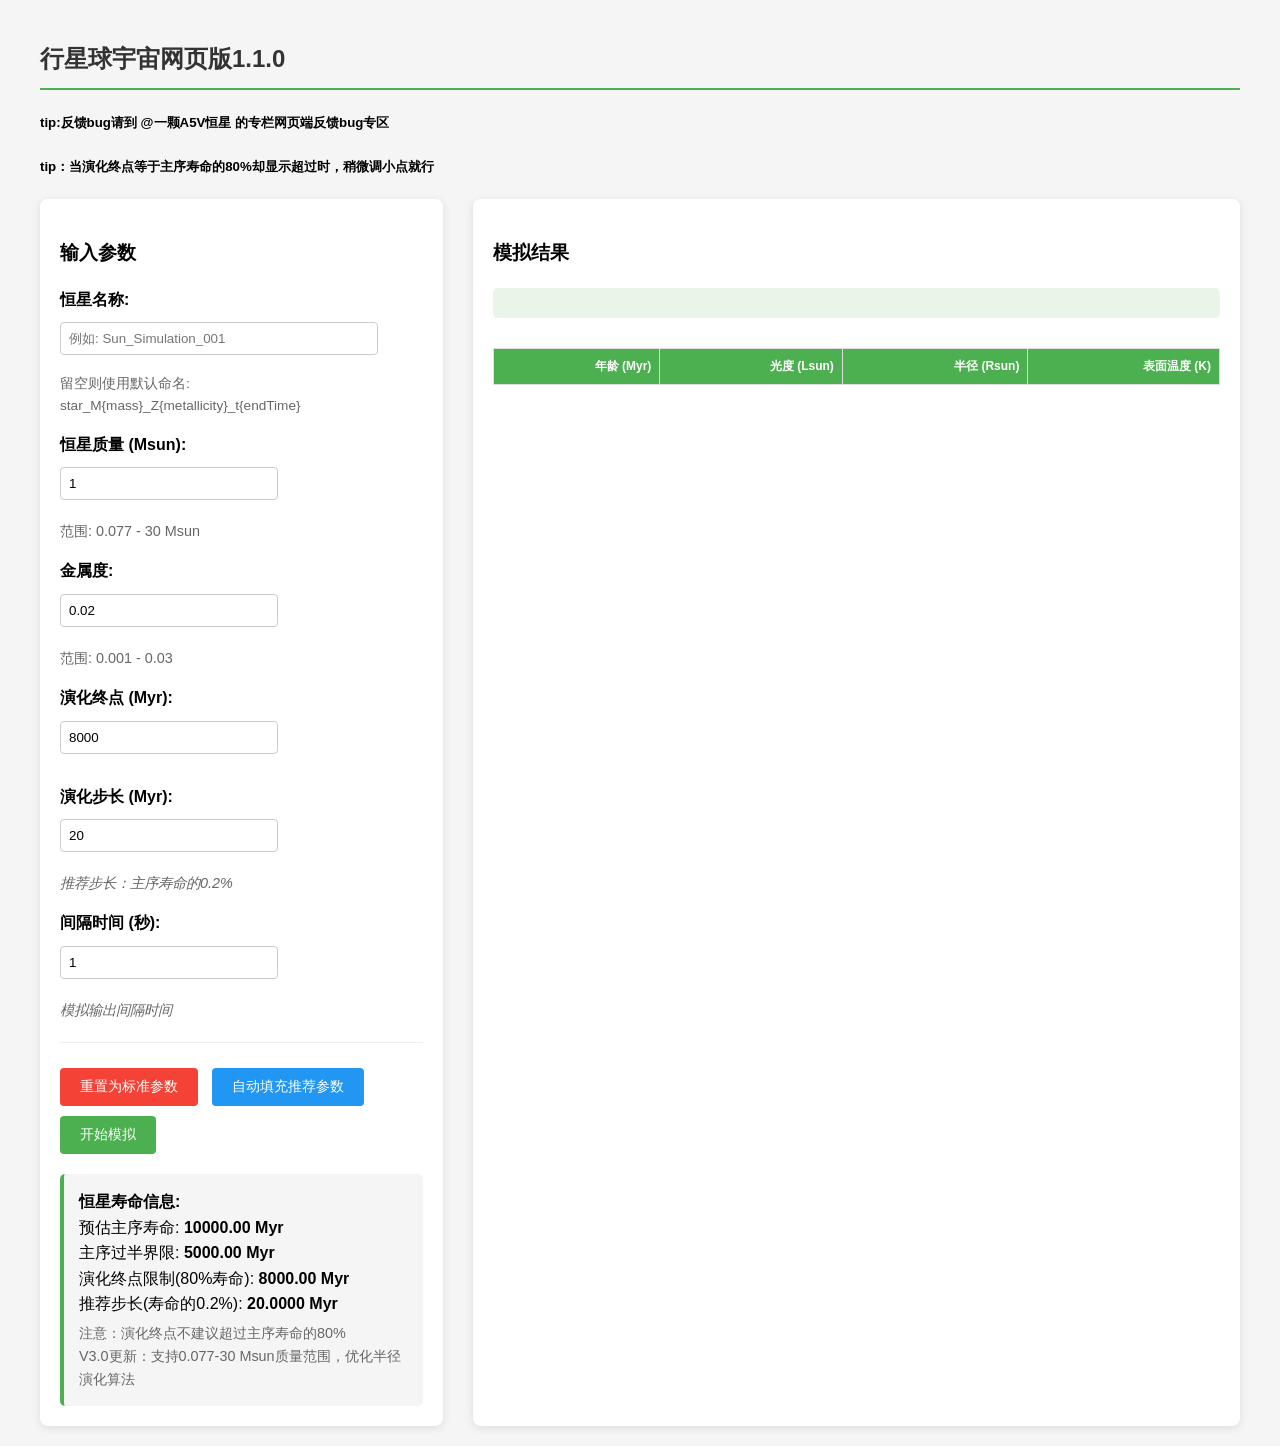
<file: index.html>
<!DOCTYPE html>
<html lang="en">
<head>
    <meta charset="UTF-8">
    <meta name="viewport" content="width=device-width, initial-scale=1.0">
    <title>行星球宇宙</title>
    <style>
        body {
            font-family: Arial, sans-serif;
            max-width: 1200px;
            margin: 0 auto;
            padding: 20px;
            line-height: 1.6;
            background-color: #f5f5f5;
        }
        
        h2 {
            color: #333;
            border-bottom: 2px solid #4CAF50;
            padding-bottom: 10px;
            margin-bottom: 20px;
        }
        
        .container {
            display: flex;
            gap: 30px;
        }
        
        .input-section {
            flex: 1;
            background-color: white;
            padding: 20px;
            border-radius: 8px;
            box-shadow: 0 2px 10px rgba(0,0,0,0.1);
        }
        
        .output-section {
            flex: 2;
            background-color: white;
            padding: 20px;
            border-radius: 8px;
            box-shadow: 0 2px 10px rgba(0,0,0,0.1);
        }
        
        label {
            display: inline-block;
            width: 180px;
            margin-bottom: 10px;
            font-weight: bold;
        }
        
        input[type="number"], input[type="text"] {
            width: 200px;
            padding: 8px;
            margin-bottom: 15px;
            border: 1px solid #ccc;
            border-radius: 4px;
        }
        
        button {
            color: white;
            padding: 10px 20px;
            border: none;
            border-radius: 4px;
            cursor: pointer;
            font-size: 14px;
            margin-right: 10px;
            margin-top: 10px;
        }
        
        #reset-btn {
            background-color: #f44336;
        }
        
        #reset-btn:hover {
            background-color: #d32f2f;
        }
        
        #calc-recommend-btn {
            background-color: #2196F3;
        }
        
        #calc-recommend-btn:hover {
            background-color: #1976D2;
        }
        
        #submit-btn {
            background-color: #4CAF50;
        }
        
        #submit-btn:hover {
            background-color: #45a049;
        }
        
        #stop-btn {
            background-color: #ff9800;
            display: none;
        }
        
        #stop-btn:hover {
            background-color: #f57c00;
        }
        
        #download-btn {
            background-color: #f44336; /* 改为红色 */
        }
        
        #download-btn:hover {
            background-color: #d32f2f; /* 深红色悬停效果 */
        }
        
        .warning {
            color: red;
            margin-left: 10px;
            font-size: 0.9em;
        }
        
        .success {
            color: green;
            margin-left: 10px;
            font-size: 0.9em;
        }
        
        #lifetime-info {
            margin-top: 20px;
            padding: 15px;
            background-color: #f5f5f5;
            border-radius: 5px;
            border-left: 4px solid #4CAF50;
        }
        
        .input-group {
            margin-bottom: 15px;
        }
        
        .range-info {
            color: #666;
            font-size: 0.9em;
            margin-top: 5px;
        }
        
        .info-note {
            font-size: 0.9em;
            color: #666;
            margin-top: 5px;
            font-style: italic;
        }
        
        .button-group {
            margin-top: 20px;
            padding-top: 15px;
            border-top: 1px solid #eee;
        }
        
        #status {
            margin-top: 10px;
            padding: 10px;
            border-radius: 4px;
            display: none;
        }
        
        .status-running {
            background-color: #fff3cd;
            color: #856404;
            border: 1px solid #ffeaa7;
        }
        
        .status-complete {
            background-color: #d4edda;
            color: #155724;
            border: 1px solid #c3e6cb;
        }
        
        .status-stopped {
            background-color: #e2e3e5;
            color: #383d41;
            border: 1px solid #d6d8db;
        }
        
        .status-error {
            background-color: #f8d7da;
            color: #721c24;
            border: 1px solid #f5c6cb;
        }
        
        #output-table {
            width: 100%;
            border-collapse: collapse;
            margin-top: 20px;
            font-size: 12px;
        }
        
        #output-table th, #output-table td {
            border: 1px solid #ddd;
            padding: 8px;
            text-align: right;
        }
        
        #output-table th {
            background-color: #4CAF50;
            color: white;
            position: sticky;
            top: 0;
        }
        
        #output-table tr:nth-child(even) {
            background-color: #f2f2f2;
        }
        
        #output-table tr:hover {
            background-color: #ddd;
        }
        
        .table-container {
            max-height: 500px;
            overflow-y: auto;
            margin-top: 10px;
        }
        
        #simulation-info {
            margin-top: 20px;
            padding: 15px;
            background-color: #e8f5e8;
            border-radius: 5px;
        }
        
        .star-name-input {
            width: 300px !important;
        }
        
        .name-info {
            font-size: 0.85em;
            color: #666;
            margin-top: 3px;
        }
        
        .input-with-button {
            display: flex;
            align-items: center;
            gap: 10px;
        }
        
        .input-with-button input {
            margin-bottom: 0;
        }
    </style>
</head>
<body>
    <h2>行星球宇宙网页版1.1.0</h2>
    <h5>tip:反馈bug请到 @一颗A5V恒星 的专栏网页端反馈bug专区</h5>
    <h5>tip：当演化终点等于主序寿命的80%却显示超过时，稍微调小点就行</h5>
    <div class="container">
        <div class="input-section">
            <h3>输入参数</h3>
            
            <div class="input-group">
                <label for="star-name">恒星名称:</label>
                <input id="star-name" type="text" class="star-name-input" placeholder="例如: Sun_Simulation_001">
                <div class="name-info">留空则使用默认命名: star_M{mass}_Z{metallicity}_t{endTime}</div>
            </div>
            
            <div class="input-group">
                <label for="mass">恒星质量 (Msun):</label>
                <input id="mass" type="number" max="30" min="0.077" step="0.001" value="1.0">
                <div class="range-info">范围: 0.077 - 30 Msun</div>
            </div>
            
            <div class="input-group">
                <label for="metallicity">金属度:</label>
                <input id="metallicity" type="number" step="0.0001" value="0.02">
                <div id="metallicity-range" class="range-info">范围: 0.001 - 0.03</div>
            </div>
            
            <div class="input-group">
                <label for="end-time">演化终点 (Myr):</label>
                <input id="end-time" type="number" min="0" step="1">
                <div id="end-time-warning" class="warning"></div>
                <div id="end-time-success" class="success"></div>
            </div>
            
            <div class="input-group">
                <label for="step-size">演化步长 (Myr):</label>
                <input id="step-size" type="number" min="0.001" step="0.001">
                <div id="step-size-warning" class="warning"></div>
                <div class="info-note">推荐步长：主序寿命的0.2%</div>
            </div>
            
            <div class="input-group">
                <label for="refresh-time">间隔时间 (秒):</label>
                <input id="refresh-time" type="number" min="0" step="0.1" value="1">
                <div class="info-note">模拟输出间隔时间</div>
            </div>
            
            <div class="button-group">
                <button id="reset-btn">重置为标准参数</button>
                <button id="calc-recommend-btn">自动填充推荐参数</button>
                <button id="submit-btn">开始模拟</button>
                <button id="stop-btn">停止模拟</button>
            </div>
            
            <div id="status"></div>
            
            <div id="lifetime-info">
                <strong>恒星寿命信息:</strong>
                <div id="lifetime-details"></div>
            </div>
        </div>
        
        <div class="output-section">
            <h3>模拟结果</h3>
            
            <div id="simulation-info">
                <div id="simulation-header"></div>
                <div id="simulation-stats"></div>
            </div>
            
            <div class="table-container">
                <table id="output-table">
                    <thead>
                        <tr>
                            <th>年龄 (Myr)</th>
                            <th>光度 (Lsun)</th>
                            <th>半径 (Rsun)</th>
                            <th>表面温度 (K)</th>
                        </tr>
                    </thead>
                    <tbody id="output-body">
                        <!-- 结果将在这里动态添加 -->
                    </tbody>
                </table>
            </div>
            
            <div id="download-section" style="margin-top: 20px; display: none;">
                <button id="download-btn">下载数据为文本文件</button>
                <div id="file-info" style="margin-top: 10px; font-size: 0.9em; color: #666;"></div>
            </div>
        </div>
    </div>
    
    <script>
        // DOM元素引用
        const starNameInput = document.getElementById('star-name');
        const massInput = document.getElementById('mass');
        const metallicityInput = document.getElementById('metallicity');
        const endTimeInput = document.getElementById('end-time');
        const stepSizeInput = document.getElementById('step-size');
        const refreshTimeInput = document.getElementById('refresh-time');
        const resetBtn = document.getElementById('reset-btn');
        const calcRecommendBtn = document.getElementById('calc-recommend-btn');
        const submitBtn = document.getElementById('submit-btn');
        const stopBtn = document.getElementById('stop-btn');
        const endTimeWarning = document.getElementById('end-time-warning');
        const endTimeSuccess = document.getElementById('end-time-success');
        const stepSizeWarning = document.getElementById('step-size-warning');
        const lifetimeDetails = document.getElementById('lifetime-details');
        const metallicityRange = document.getElementById('metallicity-range');
        const statusDiv = document.getElementById('status');
        const outputBody = document.getElementById('output-body');
        const simulationHeader = document.getElementById('simulation-header');
        const simulationStats = document.getElementById('simulation-stats');
        const downloadSection = document.getElementById('download-section');
        const downloadBtn = document.getElementById('download-btn');
        const fileInfo = document.getElementById('file-info');
        
        // 标准参数配置
        const STANDARD_PARAMS = {
            starName: "",
            mass: 1.0,
            metallicity: 0.02,
            endTime: 8000,
            stepSize: 20,
            refreshTime: 1
        };
        
        // 模拟状态
        let simulationRunning = false;
        let simulationData = [];
        let simulationStartTime;
        let simulationTimer = null;
        let currentStarName = "";
        
        // 格式化数字函数 - 避免科学计数法
        function formatNumber(num, decimals = 10) {
            if (isNaN(num) || !isFinite(num)) return '0';
            
            // 处理非常大或非常小的数字
            if (Math.abs(num) < 1e-6 || Math.abs(num) >= 1e12) {
                // 对于极端值，使用toFixed但确保不以科学计数法显示
                let str = num.toFixed(decimals);
                // 如果包含e，则转换
                if (str.includes('e')) {
                    // 手动转换科学计数法
                    const [mantissa, exponent] = str.split('e');
                    const exp = parseInt(exponent);
                    if (exp >= 0) {
                        // 正指数，移动小数点
                        const [intPart, decPart = ''] = mantissa.split('.');
                        const allDigits = intPart + decPart;
                        const newPos = exp + intPart.length;
                        const result = allDigits.padEnd(newPos, '0').split('');
                        result.splice(newPos, 0, '.');
                        return result.join('').replace(/\.$/, '').replace(/^0+/, '');
                    } else {
                        // 负指数，在前面加0
                        const [intPart, decPart = ''] = mantissa.split('.');
                        const allDigits = intPart + decPart;
                        const zerosToAdd = Math.abs(exp) - intPart.length;
                        return '0.' + '0'.repeat(Math.max(0, zerosToAdd)) + allDigits.replace(/^-/, '');
                    }
                }
                return str;
            }
            
            // 常规数字，直接使用toFixed
            return num.toFixed(decimals);
        }
        
        // 页面加载时初始化
        document.addEventListener('DOMContentLoaded', function() {
            initializePage();
        });
        
        function initializePage() {
            updateMetallicityRange(STANDARD_PARAMS.mass);
            resetToStandardParams();
        }
        
        // 恒星名称输入框验证
        starNameInput.addEventListener('change', function() {
            const value = this.value.trim();
            // 检查文件名是否有效（不能包含特殊字符）
            if (value) {
                const invalidChars = /[<>:"/\\|?*]/;
                if (invalidChars.test(value)) {
                    alert('恒星名称不能包含以下字符: < > : " / \\ | ? *');
                    this.value = '';
                }
            }
        });
        
        // 质量输入框的验证
        massInput.addEventListener('change', function() {
            const value = parseFloat(this.value);
            if (!isNaN(value)) {
                if (value < 0.077) {
                    alert('质量不能小于0.077 Msun (V3.0新下限)');
                    this.value = 0.077;
                } else if (value > 30) {
                    alert('质量不能大于30 Msun');
                    this.value = 30;
                }
                
                updateMetallicityRange(value);
                const metallicityValue = parseFloat(metallicityInput.value);
                checkMetallicityRange(value, metallicityValue);
                updateLifetimeInfo();
            }
        });
        
        // 金属度输入框的验证
        metallicityInput.addEventListener('change', function() {
            const metallicityValue = parseFloat(this.value);
            const massValue = parseFloat(massInput.value);
            checkMetallicityRange(massValue, metallicityValue);
            updateLifetimeInfo();
        });
        
        // 演化终点输入框的验证
        endTimeInput.addEventListener('change', function() {
            validateEndTime();
        });
        
        // 演化步长输入框的验证
        stepSizeInput.addEventListener('change', function() {
            validateStepSize();
        });
        
        // 间隔时间输入框的验证
        refreshTimeInput.addEventListener('change', function() {
            const value = parseFloat(this.value);
            if (!isNaN(value) && value < 0) {
                alert('间隔时间不能为负数');
                this.value = 1;
            }
        });
        
        // 自动填充推荐参数按钮
        calcRecommendBtn.addEventListener('click', function() {
            const massValue = parseFloat(massInput.value);
            const metallicityValue = parseFloat(metallicityInput.value);
            
            if (isNaN(massValue) || isNaN(metallicityValue)) {
                alert('请先输入质量和金属度');
                return;
            }
            
            if (!checkMetallicityRange(massValue, metallicityValue, true)) {
                return;
            }
            
            const lifetime = calculateLifetime(massValue, metallicityValue);
            const halfLife = 0.5 * lifetime;
            const eightyPercent = 0.8 * lifetime;
            const endTimeValue = parseFloat(endTimeInput.value) || 0;
            
            endTimeInput.value = formatNumber(eightyPercent, 2);
            
            // 根据V3.0算法决定步长
            let recommendedStep;
            if (endTimeValue <= halfLife) {
                // 使用推荐步长
                recommendedStep = lifetime * 0.002;
            } else {
                // 使用V3.0的自动分配算法
                recommendedStep = Math.pow((endTimeValue / halfLife), 4) * (0.002 * Math.pow(massValue, -3) * 10000);
            }
            
            stepSizeInput.value = formatNumber(recommendedStep, 4);
            
            endTimeWarning.textContent = '';
            endTimeSuccess.textContent = '已自动填充推荐参数 (80%寿命)';
            stepSizeWarning.textContent = '';
            updateLifetimeInfo();
            
            setTimeout(function() {
                endTimeSuccess.textContent = '';
            }, 3000);
        });
        
        // 重置为标准参数按钮
        resetBtn.addEventListener('click', function() {
            // 如果模拟正在运行，先停止
            if (simulationRunning) {
                stopSimulation();
            }
            
            starNameInput.value = STANDARD_PARAMS.starName;
            massInput.value = STANDARD_PARAMS.mass;
            metallicityInput.value = STANDARD_PARAMS.metallicity;
            endTimeInput.value = STANDARD_PARAMS.endTime;
            stepSizeInput.value = STANDARD_PARAMS.stepSize;
            refreshTimeInput.value = STANDARD_PARAMS.refreshTime;
            
            updateMetallicityRange(STANDARD_PARAMS.mass);
            endTimeWarning.textContent = '';
            endTimeSuccess.textContent = '';
            stepSizeWarning.textContent = '';
            updateLifetimeInfo();
            
            alert('已重置为标准参数：\n1太阳质量，0.02金属度\n演化终点：8000 Myr\n步长：20 Myr\n间隔时间：1秒');
        });
        
        // 提交按钮 - 开始模拟
        submitBtn.addEventListener('click', function() {
            if (simulationRunning) {
                alert('模拟正在进行中，请等待完成或先停止当前模拟');
                return;
            }
            
            const starName = starNameInput.value.trim();
            const massValue = parseFloat(massInput.value);
            const metallicityValue = parseFloat(metallicityInput.value);
            const endTimeValue = parseFloat(endTimeInput.value);
            const stepSizeValue = parseFloat(stepSizeInput.value);
            const refreshTimeValue = parseFloat(refreshTimeInput.value);
            
            if (isNaN(massValue) || isNaN(metallicityValue) || isNaN(endTimeValue) || 
                isNaN(stepSizeValue) || isNaN(refreshTimeValue)) {
                alert('请填写所有参数');
                return;
            }
            
            if (!checkMetallicityRange(massValue, metallicityValue, true)) {
                return;
            }
            
            if (!validateEndTime() || !validateStepSize()) {
                alert('请修正参数错误后再提交');
                return;
            }
            
            // 保存当前恒星名称
            currentStarName = starName;
            
            startSimulation(massValue, metallicityValue, endTimeValue, stepSizeValue, refreshTimeValue, starName);
        });
        
        // 停止模拟按钮
        stopBtn.addEventListener('click', function() {
            if (simulationRunning) {
                if (confirm('确定要停止当前模拟吗？已计算的数据将会保留。')) {
                    stopSimulation();
                }
            }
        });
        
        // 下载按钮
        downloadBtn.addEventListener('click', function() {
            downloadSimulationData();
        });
        
        // 开始模拟函数
        function startSimulation(mass, metallicity, endTime, stepSize, refreshTime, starName) {
            simulationRunning = true;
            simulationData = [];
            outputBody.innerHTML = '';
            
            // 更新按钮状态
            submitBtn.disabled = true;
            stopBtn.style.display = 'inline-block';
            
            setStatus('模拟开始...', 'running');
            
            // 显示模拟信息
            const lifetime = calculateLifetime(mass, metallicity);
            const displayName = starName || `star_M${formatNumber(mass, 2)}_Z${formatNumber(metallicity, 4)}_t${formatNumber(endTime, 0)}`;
            
            simulationHeader.innerHTML = 
                '<strong>恒星演化模拟 V3.0 - ' + displayName + '</strong><br>' +
                '质量: ' + formatNumber(mass, 4) + ' Msun | ' +
                '金属度: ' + formatNumber(metallicity, 6) + ' | ' +
                '演化终点: ' + formatNumber(endTime, 2) + ' Myr | ' +
                '步长: ' + formatNumber(stepSize, 4) + ' Myr';
            
            simulationStats.innerHTML = 
                '恒星名称: ' + displayName + '<br>' +
                '预估主序寿命: ' + formatNumber(lifetime, 2) + ' Myr | ' +
                '总步数: ' + Math.ceil(endTime / stepSize) + ' | ' +
                '状态: <span style="color: #856404;">运行中</span>';
            
            downloadSection.style.display = 'none';
            
            // 开始模拟（使用setTimeout避免阻塞UI）
            setTimeout(function() {
                runSimulation(mass, metallicity, endTime, stepSize, refreshTime);
            }, 100);
        }
        
        // 运行模拟（基于Python V3.0算法移植）
        function runSimulation(M, z, tend, dt, n) {
            simulationStartTime = new Date();
            
            // 初始化变量（与Python V3.0代码保持一致）
            let L, L0, R, R0, T, Mc, k, Tc, Tb, pp, cno;
            let XHc = 0.5697;
            let XHec = 0.4303;
            let mu = 0.6839;
            Tb = 18000000.0;
            const Msun = Math.pow(10, 30) * 2;
            const c = 299792458.0;
            
            // 计算初始参数（从Python V3.0代码移植）
            const factor = Math.pow((z / 0.02), -0.025);
            
            // 计算初始光度L - V3.0算法
            if (M >= 0.077 && M < 0.8) {
                L = Math.pow(M, 3.094) * 0.689 * (0.6 + Math.pow(1.85, -200 * z));
            } else if (M >= 0.8 && M <= 2.0) {
                L = Math.pow(M, 4.65) * (0.6 + Math.pow(1.85, -200 * z));
            } else if (M > 2.0 && M <= 10) {
                L = (Math.pow(M, 4.2) + 6.73) * (0.6 + Math.pow(1.85, -200 * z));
            } else if (M > 10 && M <= 16) {
                L = (Math.pow(M, 2.542) * 34.452 + 6.73) * (0.6 + Math.pow(1.85, -200 * z));
            } else if (M > 16 && M <= 20) {
                L = Math.pow(M, 2.93) * Math.pow(10, 1.05) * (0.6 + Math.pow(1.85, -200 * z));
            } else if (M > 20 && M <= 30) {
                L = 14.62 * Math.pow(M, 2.715) * (0.914 + Math.pow(1.85, -200 * z));
            }
            L0 = L;
            
            // 计算tau_base - V3.0算法
            let tau_base = 0;
            if (M >= 0.077 && M < 0.8) {
                tau_base = M * (-0.6 * M + 1.2) * 10000 / Math.pow(M, 3.7);
            } else if (M >= 0.8 && M < 1.0) {
                tau_base = Math.pow(M, -3) * ((-0.6 * M + 1.2) / 0.6) * 10000;
            } else if (M >= 1.0 && M <= 2.0) {
                tau_base = Math.pow(M, -3) * 10000;
            } else if (M > 2.0 && M <= 3.33) {
                tau_base = Math.pow(M, -3) * (0.3 * M / 0.6) * 10000;
            } else if (M > 3.33 && M <= 10) {
                tau_base = Math.pow(M, -3) * (5.0 / 3.0) * 10000;
            } else if (M > 10 && M <= 12) {
                tau_base = Math.pow((M / 10), -1.542) * 16.67;
            } else if (M > 12 && M <= 16) {
                tau_base = Math.pow((M / 10), -1.542) * (0.0375 * M + 0.55) * 10.00 / 0.6;
            } else if (M > 16 && M <= 30) {
                tau_base = Math.pow((M / 16), -1.93) * ((27/280) * M - (11/28))/(1.15) * 7.428 * 1.25;
            }
            
            // 计算初始半径R - V3.0算法
            if (M >= 0.077 && M <= 12) {
                R0 = 0.9 * Math.pow(M, 0.9) * factor;
            } else if (M > 12) {
                R0 = 8.424 * Math.pow((M/12), 0.5) * factor;
            }
            R = R0;
            
            // 计算Mc - V3.0算法
            if (M >= 0.077 && M < 0.8) {
                Mc = (-0.6 * M + 1.2) * 0.57 * (0.5889 * Math.pow(z, -0.1353));
            } else if (M >= 0.8 && M <= 10) {
                Mc = Math.pow(M, 0.6) * 0.57 * (0.5889 * Math.pow(z, -0.1353));
            } else if (M > 10 && M <= 18) {
                Mc = Math.pow((M/10), 0.616) * 2.269 * (0.5889 * Math.pow(z, -0.1353));
            } else if (M > 18 && M <= 20) {
                Mc = Math.pow((M/10), 0.785) * 2.269 * (0.5889 * Math.pow(z, -0.1353));
            } else if (M > 20 && M <= 25) {
                Mc = Math.pow((M/10), 1) * 4.09 * Math.pow((z/0.02), 0.1);
            } else if (M > 25 && M <= 30) {
                Mc = Math.pow((M/10), 1.3) * 3.478 * Math.pow((z/0.02), 0.1);
            }
            
            // 计算k - V3.0算法（扩展了参数范围）
            if (M >= 0.077 && M < 0.8) {
                k = (-2) * M + 2.47;
            } else if (M >= 0.8 && M <= 1.6) {
                k = ((85000.0) / (12160.0) * z + 0.860197) * (-0.71 * M + 1.435);
            } else if (M > 1.6 && M <= 2.0) {
                k = ((85000.0 / 12160.0) * z + 0.860197) * (-0.4475 * M + 1.015);
            } else if (M > 2.0 && M <= 3.0) {
                k = (-1.0 / 60.0) * M + (4.6 / 30.0) * ((85000 / 12160) * z + 0.860197);
            } else if (M > 3.0 && M <= 4.5) {
                k = ((-0.02) * M + 0.14) * ((85000.0 / 12160.0) * z + 0.860197);
            } else if (M > 4.5 && M <= 8.0) {
                k = ((-0.01) * M + 0.1) * ((85000.0 / 12160.0) * z + 0.860197);
            } else if (M > 8.0 && M <= 10.000) {
                k = 0.02 * ((85000.0 / 12160.0) * z + 0.860197);
            } else if (M > 10 && M <= 18) {
                k = 0.02 * Math.pow(2, -(M-10)/6) * ((85000.0 / 12160.0) * z + 0.860197);
            } else if (M > 18 && M <= 20) {
                k = 0.004 * ((85000.0 / 12160.0) * z + 0.860197);
            } else if (M > 20 && M <= 30) {
                k = 0.024 * ((85000.0 / 12160.0) * z + 0.860197);
            }
            
            // 计算Tc和初始T
            Tc = 15000000 * Math.pow(M, 0.34);
            T = Math.pow((L / Math.pow(R, 2)), 0.25) * 5773.15;
            
            // 计算pp和cno
            pp = Math.pow((Tc / Tb), 5) / (Math.pow((Tc / Tb), 5) + Math.pow((Tc / Tb), 15)) * L;
            cno = L - pp;
            
            // 存储初始数据
            let t = 0.0;
            simulationData.push({
                time: t,
                luminosity: L,
                radius: R,
                temperature: T
            });
            
            addTableRow(t, L, R, T);
            
            // 主循环
            const totalSteps = Math.ceil(tend / dt);
            let currentStep = 0;
            
            function simulationStep() {
                if (t >= tend || !simulationRunning) {
                    simulationComplete();
                    return;
                }
                
                // 保存当前值
                const XH0 = XHc;
                const XHe0 = XHec;
                const mu0 = mu;
                const Tc0 = Tc;
                const pp0 = pp;
                const cno0 = cno;
                const L0_current = L;
                
                // 计算delta_mass（质量损失）- V3.0算法
                const delta_mass = 200 * (L * 3.83e26) * (dt * 1e6 * 365.24 * 86400) / (c * c);
                
                // 更新氢丰度
                XHc = (Mc * Msun * XH0 - delta_mass) / (Mc * Msun);
                XHec = 1.0 - XHc;
                
                // 更新平均分子量
                mu = 1 / (2 * XHc + 0.75 * XHec);
                
                // 更新核心温度
                Tc = (0.95 * k * ((mu - mu0) / mu0) + 1) * Tc0;
                
                // 更新光度
                L = pp0 * Math.pow((Tc / Tc0), 5) + cno0 * Math.pow((Tc / Tc0), 15);
                
                // 更新pp和cno
                pp = pp0 * Math.pow((Tc / Tc0), 5);
                cno = cno0 * Math.pow((Tc / Tc0), 15);
                
                // 更新半径（基于Python V3.0算法）
                const tau = Math.pow((z / 0.02), 0.19953) * tau_base;
                const tau_r = (t + dt) / tau;
                
                // V3.0半径演化算法
                if (M >= 0.8) {
                    R = R * Math.pow((L / L0_current), 0.24*(1+Math.log10(M))+0.0007*(t/(0.002*tau_base))*Math.pow(M,1));
                } else if (M < 0.8) {
                    R = R * Math.pow((L/L0_current), 0.24*(1+Math.log(M,20)));
                }
                
                // 更新表面温度
                T = Math.pow((L / Math.pow(R, 2)), 0.25) * 5773.15;
                
                // 更新时间
                t += dt;
                currentStep++;
                
                // 存储数据
                simulationData.push({
                    time: t,
                    luminosity: L,
                    radius: R,
                    temperature: T
                });
                
                // 更新表格
                addTableRow(t, L, R, T);
                
                // 更新状态
                const progress = Math.min(100, (t / tend) * 100);
                setStatus('模拟进行中: ' + progress.toFixed(1) + '% (' + currentStep + '/' + totalSteps + ' 步)', 'running');
                
                // 继续下一步
                if (simulationRunning) {
                    simulationTimer = setTimeout(simulationStep, n * 1000); // n秒后继续
                }
            }
            
            // 开始模拟循环
            simulationStep();
        }
        
        // 停止模拟
        function stopSimulation() {
            if (simulationRunning) {
                simulationRunning = false;
                
                // 清除定时器
                if (simulationTimer) {
                    clearTimeout(simulationTimer);
                    simulationTimer = null;
                }
                
                // 更新按钮状态
                submitBtn.disabled = false;
                stopBtn.style.display = 'none';
                
                // 更新状态
                const elapsedTime = (new Date() - simulationStartTime) / 1000;
                setStatus('模拟已停止! 耗时: ' + formatNumber(elapsedTime, 1) + '秒，计算了 ' + simulationData.length + ' 步', 'stopped');
                
                // 更新模拟统计信息
                simulationStats.innerHTML = simulationStats.innerHTML.replace('状态: <span style="color: #856404;">运行中</span>', 
                    '状态: <span style="color: #383d41;">已停止</span>');
                
                // 显示下载选项
                downloadSection.style.display = 'block';
                fileInfo.textContent = '共 ' + simulationData.length + ' 行数据（模拟被停止）';
                
                alert('模拟已停止。已计算 ' + simulationData.length + ' 步数据，可以下载保存。');
            }
        }
        
        // 模拟完成
        function simulationComplete() {
            simulationRunning = false;
            
            // 清除定时器
            if (simulationTimer) {
                clearTimeout(simulationTimer);
                simulationTimer = null;
            }
            
            // 更新按钮状态
            submitBtn.disabled = false;
            stopBtn.style.display = 'none';
            
            setStatus('模拟完成! 耗时: ' + formatNumber((new Date() - simulationStartTime) / 1000, 1) + '秒', 'complete');
            
            // 更新模拟统计信息
            simulationStats.innerHTML = simulationStats.innerHTML.replace('状态: <span style="color: #856404;">运行中</span>', 
                '状态: <span style="color: #155724;">已完成</span>');
            
            // 显示下载选项
            downloadSection.style.display = 'block';
            fileInfo.textContent = '共 ' + simulationData.length + ' 行数据';
            
            // 滚动到表格底部
            const tableContainer = document.querySelector('.table-container');
            tableContainer.scrollTop = tableContainer.scrollHeight;
        }
        
        // 添加表格行
        function addTableRow(time, luminosity, radius, temperature) {
            const row = document.createElement('tr');
            
            const timeCell = document.createElement('td');
            timeCell.textContent = formatNumber(time, 4);
            row.appendChild(timeCell);
            
            const lumCell = document.createElement('td');
            lumCell.textContent = formatNumber(luminosity, 7);
            row.appendChild(lumCell);
            
            const radiusCell = document.createElement('td');
            radiusCell.textContent = formatNumber(radius, 7);
            row.appendChild(radiusCell);
            
            const tempCell = document.createElement('td');
            tempCell.textContent = formatNumber(temperature, 2);
            row.appendChild(tempCell);
            
            outputBody.appendChild(row);
        }
        
        // 下载模拟数据
        function downloadSimulationData() {
            const starName = currentStarName;
            const mass = parseFloat(massInput.value);
            const metallicity = parseFloat(metallicityInput.value);
            const endTime = parseFloat(endTimeInput.value);
            const stepSize = parseFloat(stepSizeInput.value);
            
            // 生成文件名
            let filename;
            const timestamp = new Date().toISOString().replace(/[:.]/g, '-').slice(0, 19);
            
            if (starName) {
                // 使用用户指定的恒星名称
                filename = starName + '_' + timestamp + '.txt';
            } else {
                // 使用默认命名规则
                filename = `star_M${formatNumber(mass, 2)}_Z${formatNumber(metallicity, 4)}_t${formatNumber(endTime, 0)}_${timestamp}.txt`;
            }
            
            // 生成文件内容
            let content = `恒星演化模拟数据 V3.0 - 行星球宇宙\n`;
            content += `生成时间: ${new Date().toLocaleString()}\n`;
            content += `版本: Test-V3.0 (2026年02月01日)\n`;
            content += `恒星名称: ${starName || `star_M${formatNumber(mass, 2)}_Z${formatNumber(metallicity, 4)}_t${formatNumber(endTime, 0)}`}\n`;
            content += `恒星质量: ${formatNumber(mass, 4)} Msun\n`;
            content += `金属度: ${formatNumber(metallicity, 6)}\n`;
            content += `演化终点: ${formatNumber(endTime, 2)} Myr\n`;
            content += `演化步长: ${formatNumber(stepSize, 4)} Myr\n`;
            content += `预估主序寿命: ${formatNumber(calculateLifetime(mass, metallicity), 2)} Myr\n`;
            content += `模拟状态: ${simulationRunning ? '运行中' : (simulationData.length > 0 ? '已完成/已停止' : '未开始')}\n`;
            content += `实际计算步数: ${simulationData.length}\n`;
            content += "=".repeat(60) + "\n";
            content += "年龄(Myr)\t光度(Lsun)\t半径(Rsun)\t表面温度(K)\n";
            content += "=".repeat(60) + "\n";
            
            simulationData.forEach(data => {
                content += `${formatNumber(data.time, 10)}\t${formatNumber(data.luminosity, 7)}\t${formatNumber(data.radius, 7)}\t${formatNumber(data.temperature, 10)}\n`;
            });
            
            content += "=".repeat(60) + "\n";
            content += `模拟完成于: ${new Date().toLocaleString()}\n`;
            content += `总步数: ${simulationData.length}\n`;
            content += `最终年龄: ${formatNumber(simulationData[simulationData.length-1].time, 2)} Myr\n`;
            content += `最终光度: ${formatNumber(simulationData[simulationData.length-1].luminosity, 4)} Lsun\n`;
            content += `最终半径: ${formatNumber(simulationData[simulationData.length-1].radius, 4)} Rsun\n`;
            content += `最终温度: ${formatNumber(simulationData[simulationData.length-1].temperature, 2)} K\n`;
            
            // 创建并下载文件
            const blob = new Blob([content], { type: 'text/plain' });
            const url = URL.createObjectURL(blob);
            const a = document.createElement('a');
            a.href = url;
            a.download = filename;
            document.body.appendChild(a);
            a.click();
            document.body.removeChild(a);
            URL.revokeObjectURL(url);
            
            alert('数据已下载: ' + filename);
        }
        
        // 设置状态信息
        function setStatus(message, type) {
            statusDiv.textContent = message;
            statusDiv.className = 'status-' + type;
            statusDiv.style.display = 'block';
        }
        
        // 辅助函数：检查金属度范围
        function checkMetallicityRange(mass, metallicity, showAlert = false) {
            if (isNaN(mass) || isNaN(metallicity)) return false;
            
            let isValid = true;
            let message = '';
            
            if (mass > 20) {
                if (metallicity < 0.02 || metallicity > 0.03) {
                    message = '当质量大于20 Msun时，金属度必须在0.02至0.03之间';
                    isValid = false;
                    metallicityInput.value = Math.max(0.02, Math.min(0.03, metallicity));
                }
            } else if (mass > 15) {
                if (metallicity < 0.01 || metallicity > 0.03) {
                    message = '当质量大于15 Msun时，金属度必须在0.01至0.03之间';
                    isValid = false;
                    metallicityInput.value = Math.max(0.01, Math.min(0.03, metallicity));
                }
            } else {
                if (metallicity < 0.001 || metallicity > 0.03) {
                    message = '金属度必须在0.001至0.03之间';
                    isValid = false;
                    metallicityInput.value = Math.max(0.001, Math.min(0.03, metallicity));
                }
            }
            
            if (!isValid && showAlert && message) {
                alert(message);
            }
            
            return isValid;
        }
        
        // 更新金属度范围提示
        function updateMetallicityRange(mass) {
            if (isNaN(mass)) return;
            
            if (mass > 20) {
                metallicityRange.textContent = '范围: 0.02 - 0.03 (质量>20 Msun)';
                metallicityInput.min = 0.02;
                metallicityInput.max = 0.03;
            } else if (mass > 15) {
                metallicityRange.textContent = '范围: 0.01 - 0.03 (质量>15 Msun)';
                metallicityInput.min = 0.01;
                metallicityInput.max = 0.03;
            } else {
                metallicityRange.textContent = '范围: 0.001 - 0.03';
                metallicityInput.min = 0.001;
                metallicityInput.max = 0.03;
            }
        }
        
        // 验证演化终点 - 修复边界条件bug
        function validateEndTime() {
            const endTimeValue = parseFloat(endTimeInput.value);
            const massValue = parseFloat(massInput.value);
            const metallicityValue = parseFloat(metallicityInput.value);
            
            if (isNaN(endTimeValue)) {
                endTimeWarning.textContent = '';
                endTimeSuccess.textContent = '';
                return true;
            }
            
            if (endTimeValue < 0) {
                endTimeWarning.textContent = '演化终点不能为负数';
                endTimeSuccess.textContent = '';
                return false;
            }
            
            if (!isNaN(massValue) && !isNaN(metallicityValue)) {
                const lifetime = calculateLifetime(massValue, metallicityValue);
                const maxAllowed = 0.8 * lifetime;
                
                // 修复：将 > 改为 >，并增加容差处理浮点数精度问题
                const epsilon = 1e-10; // 很小的容差值
                if (endTimeValue > maxAllowed + epsilon) {
                    endTimeWarning.textContent = '警告：演化终点不应超过' + formatNumber(maxAllowed, 2) + ' Myr（主序寿命的80%）';
                    endTimeSuccess.textContent = '';
                    return false;
                } else if (Math.abs(endTimeValue - maxAllowed) <= epsilon) {
                    // 正好等于80%寿命
                    endTimeWarning.textContent = '';
                    endTimeSuccess.textContent = '✓ 演化终点等于主序寿命的80% (' + formatNumber(maxAllowed, 2) + ' Myr)';
                    return true;
                } else {
                    // 小于80%寿命
                    endTimeWarning.textContent = '';
                    endTimeSuccess.textContent = '演化终点在安全范围内 (' + formatNumber(endTimeValue/maxAllowed*100, 1) + '% 的80%寿命)';
                    return true;
                }
            }
            
            endTimeWarning.textContent = '';
            endTimeSuccess.textContent = '';
            return true;
        }
        
        // 验证步长
        function validateStepSize() {
            const stepSizeValue = parseFloat(stepSizeInput.value);
            const endTimeValue = parseFloat(endTimeInput.value);
            
            if (isNaN(stepSizeValue)) {
                stepSizeWarning.textContent = '';
                return true;
            }
            
            if (stepSizeValue <= 0) {
                stepSizeWarning.textContent = '步长必须大于0';
                return false;
            }
            
            if (!isNaN(endTimeValue) && stepSizeValue > endTimeValue) {
                stepSizeWarning.textContent = '步长不能超过演化终点(' + formatNumber(endTimeValue, 2) + ' Myr)';
                return false;
            }
            
            stepSizeWarning.textContent = '';
            return true;
        }
        
        // 计算恒星寿命函数（从Python V3.0移植）
        function calculateLifetime(mass, metallicity) {
            let tau_base = 0;
            
            if (mass >= 0.077 && mass < 0.8) {
                tau_base = mass * (-0.6 * mass + 1.2) * 10000 / Math.pow(mass, 3.7);
            } else if (mass >= 0.8 && mass < 1.0) {
                tau_base = Math.pow(mass, -3) * ((-0.6 * mass + 1.2) / 0.6) * 10000;
            } else if (mass >= 1.0 && mass <= 2.0) {
                tau_base = Math.pow(mass, -3) * 10000;
            } else if (mass > 2.0 && mass <= 3.33) {
                tau_base = Math.pow(mass, -3) * (0.3 * mass / 0.6) * 10000;
            } else if (mass > 3.33 && mass <= 10) {
                tau_base = Math.pow(mass, -3) * (5.0 / 3.0) * 10000;
            } else if (mass > 10 && mass <= 12) {
                tau_base = Math.pow((mass / 10), -1.542) * 16.67;
            } else if (mass > 12 && mass <= 16) {
                tau_base = Math.pow((mass / 10), -1.542) * (0.0375 * mass + 0.55) * 10.00 / 0.6;
            } else if (mass > 16 && mass <= 30) {
                tau_base = Math.pow((mass / 16), -1.93) * ((27/280) * mass - (11/28))/(1.15) * 7.428 * 1.25;
            } else {
                return 0;
            }
            
            return Math.pow((metallicity / 0.02), 0.19953) * tau_base;
        }
        
        // 更新寿命信息显示
        function updateLifetimeInfo() {
            const massValue = parseFloat(massInput.value);
            const metallicityValue = parseFloat(metallicityInput.value);
            
            if (isNaN(massValue) || isNaN(metallicityValue)) {
                lifetimeDetails.innerHTML = '请输入质量和金属度以查看寿命信息';
                return;
            }
            
            const lifetime = calculateLifetime(massValue, metallicityValue);
            const halfLife = 0.5 * lifetime;
            const eightyPercent = 0.8 * lifetime;
            const recommendedStep = lifetime * 0.002;
            
            lifetimeDetails.innerHTML = 
                '<div>预估主序寿命: <strong>' + formatNumber(lifetime, 2) + ' Myr</strong></div>' +
                '<div>主序过半界限: <strong>' + formatNumber(halfLife, 2) + ' Myr</strong></div>' +
                '<div>演化终点限制(80%寿命): <strong>' + formatNumber(eightyPercent, 2) + ' Myr</strong></div>' +
                '<div>推荐步长(寿命的0.2%): <strong>' + formatNumber(recommendedStep, 4) + ' Myr</strong></div>' +
                '<div style="font-size: 0.9em; color: #666; margin-top: 5px;">注意：演化终点不建议超过主序寿命的80%</div>' +
                '<div style="font-size: 0.9em; color: #666;">V3.0更新：支持0.077-30 Msun质量范围，优化半径演化算法</div>';
        }
        
        // 重置为标准参数
        function resetToStandardParams() {
            starNameInput.value = STANDARD_PARAMS.starName;
            massInput.value = STANDARD_PARAMS.mass;
            metallicityInput.value = STANDARD_PARAMS.metallicity;
            endTimeInput.value = STANDARD_PARAMS.endTime;
            stepSizeInput.value = STANDARD_PARAMS.stepSize;
            refreshTimeInput.value = STANDARD_PARAMS.refreshTime;
            
            updateMetallicityRange(STANDARD_PARAMS.mass);
            endTimeWarning.textContent = '';
            endTimeSuccess.textContent = '';
            stepSizeWarning.textContent = '';
            updateLifetimeInfo();
        }
    </script>
</body>
</html>
</file>
